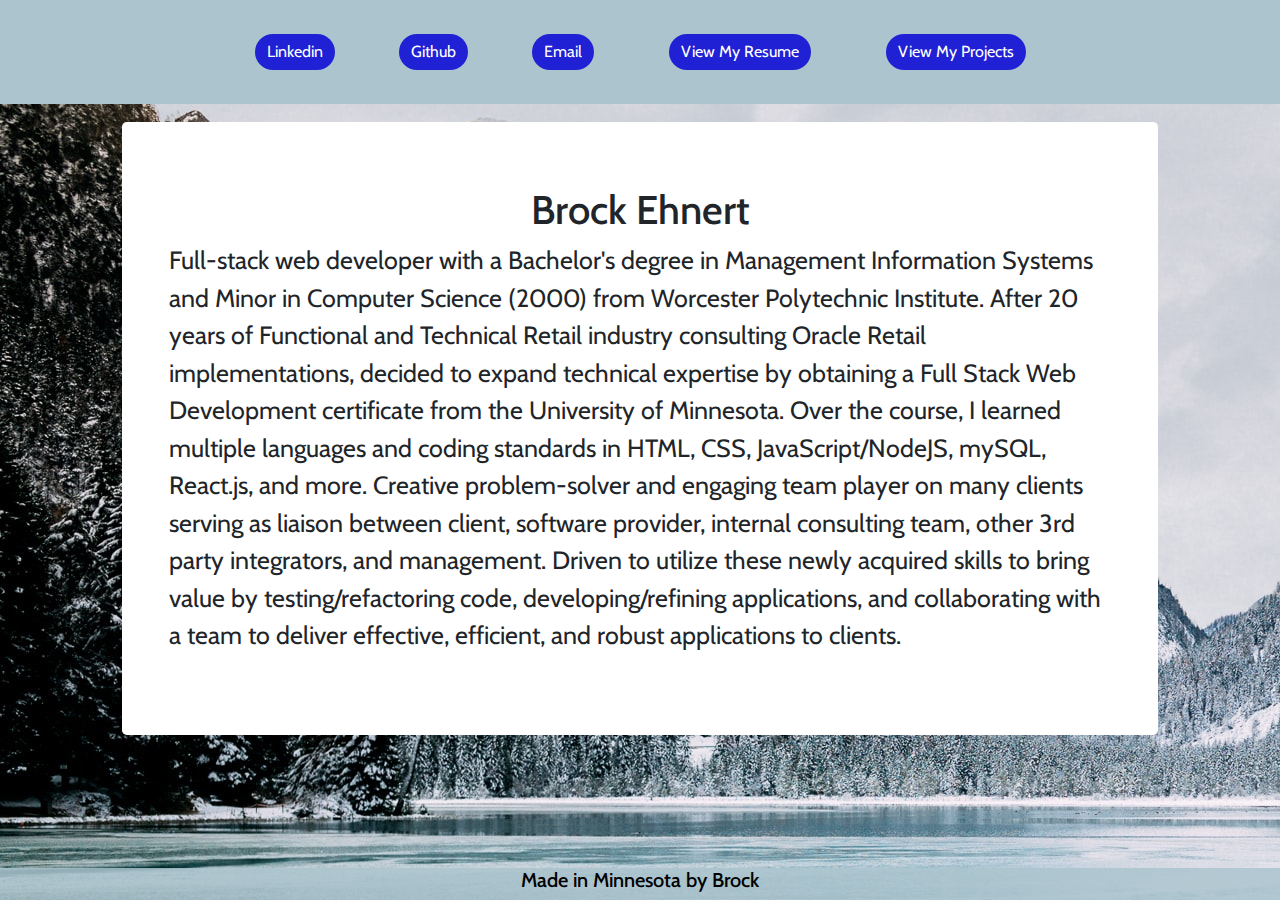
<file: index.html>
<!doctype html>
<html lang="en">

<head>
  <!-- Required meta tags -->
  <meta charset="utf-8">
  <meta name="viewport" content="width=device-width, initial-scale=1.0">
  ​
  <!-- Bootstrap CSS -->
  <link rel="stylesheet" href="https://stackpath.bootstrapcdn.com/bootstrap/4.3.1/css/bootstrap.min.css"
    integrity="sha384-ggOyR0iXCbMQv3Xipma34MD+dH/1fQ784/j6cY/iJTQUOhcWr7x9JvoRxT2MZw1T" crossorigin="anonymous">
    <link rel="preconnect" href="https://fonts.gstatic.com">
<link href="https://fonts.googleapis.com/css2?family=Cabin&display=swap" rel="stylesheet">
    <link href="https://fonts.googleapis.com/css2?family=Heebo:wght@300&family=Rubik&display=swap" rel="stylesheet">
    
  <link rel="stylesheet" href="style.css" />
  ​
  <!--this adds in the google font-->
  <style>
    body {
      font-family: 'Cabin', sans-serif;
      font-size: 48px;
    }

    h1 {
      text-align: center;
    }
  </style>

  ​<!--website title-->
  <title>Brock Ehnert</title>

  <!--navbar to direct you-->

  <head>
    <nav class="navbar"">

        <form action="https://www.linkedin.com/in/brockehnert/" method="get" target="_blank"
            class="btn no-border">
            <button style="background-color:rgb(32, 32, 212)" type="submit"
                class="btn btn-dark  no-border  rounded-pill">Linkedin</button>
        </form>
        ​
        <form action="https://github.com/BEhnert" method="get" target="_blank" class="btn no-border">
            <button style="background-color:rgb(32, 32, 212)" type="submit"
                class="btn btn-dark  no-border rounded-pill">Github</button>
        </form>
        ​
        <form action="mailto:behnert77@gmail.com" method="get" target="_blank" class="btn no-border">
            <button style="background-color:rgb(32, 32, 212)" type="submit"
                class="btn btn-dark no-border rounded-pill">Email</button>
        </form>

        <a href="resume.html" class="btn no-border">
            <button style="background-color:rgb(32, 32, 212)" class="btn btn-dark no-border rounded-pill">View My
                Resume</button>
        </a>

        <a href="projects.html" class="btn no-border">
          <button style="background-color:rgb(32, 32, 212)" class="btn btn-dark no-border rounded-pill">View My
            Projects</button>
        </a>
        </a>
    </nav>
</head>

<!--main content of the webpage-->
  <div class="col-md-10 m-auto">
    <div class="jumbotron">
      <div class="container-fluid">
        <h1 class="display-8" style="text-align: center";>Brock Ehnert</h1>
        <p class="lead" style="font-size: 25px;">Full-stack web developer with a Bachelor's degree in Management Information Systems and Minor in Computer Science (2000) from Worcester Polytechnic Institute. 
          After 20 years of Functional and Technical Retail industry consulting Oracle Retail implementations, decided to expand technical expertise by obtaining a Full Stack Web Development 
          certificate from the University of Minnesota.  Over the course, I learned multiple languages and coding standards in HTML, CSS, JavaScript/NodeJS, mySQL, React.js, and more.  
          Creative problem-solver and engaging team player on many clients serving as liaison between client, software provider, internal consulting team, other 3rd party integrators, and management.
         Driven to utilize these newly acquired skills to bring value by testing/refactoring code, developing/refining applications, and collaborating with a team to deliver effective, efficient, and robust applications to clients.</p>
      </div>
    </div>
</div>

<!--footer-->
<footer class="footer">
<h1 style="font-size:20px; ; text-align: center;">
  Made in Minnesota by Brock
</h1>
</footer>
</body>
</html>
</file>
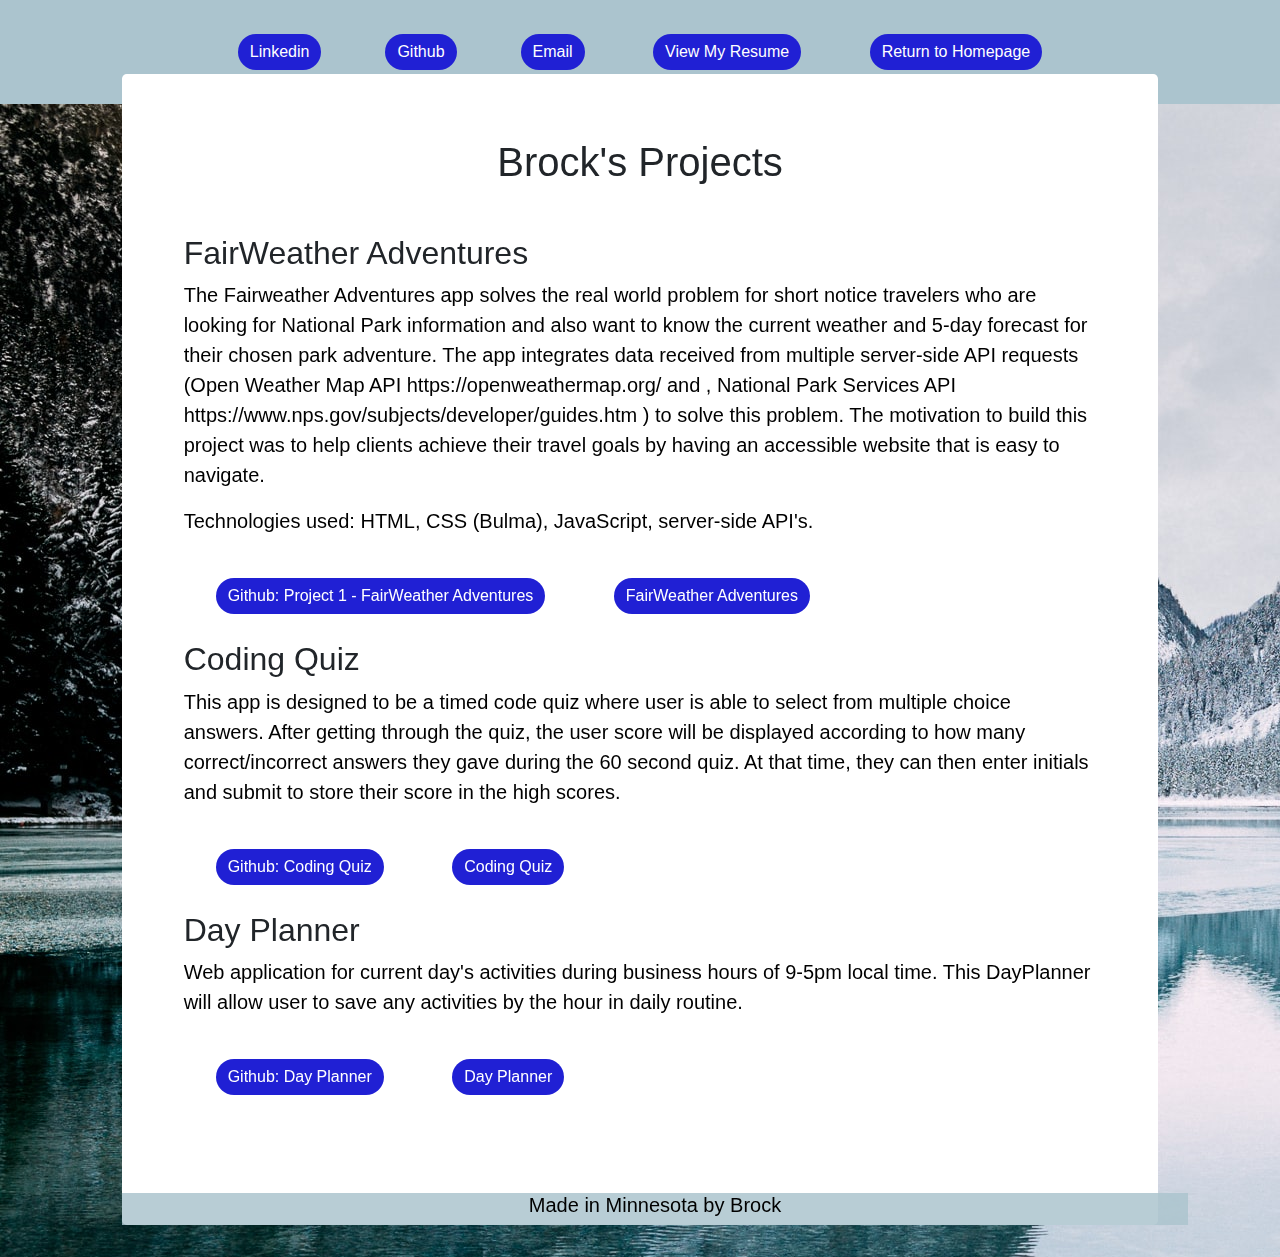
<file: projects.html>
<!doctype html>
<html lang="en">

<head>
    <!-- Required meta tags -->
    <meta charset="utf-8">
    <meta name="viewport" content="width=device-width, initial-scale=1.0">
    ​
    <!-- Bootstrap CSS -->
    <link rel="stylesheet" href="https://stackpath.bootstrapcdn.com/bootstrap/4.3.1/css/bootstrap.min.css"
        integrity="sha384-ggOyR0iXCbMQv3Xipma34MD+dH/1fQ784/j6cY/iJTQUOhcWr7x9JvoRxT2MZw1T" crossorigin="anonymous">
    <link rel="preconnect" href="https://fonts.gstatic.com">
    <link href="https://fonts.googleapis.com/css2?family=Libre+Franklin:wght@100&display=swap" rel="stylesheet">
    <link rel="stylesheet" href="style.css" />

    <!--google fonts-->
    <!-- <style>
        body {
            font-family: 'Libre Franklin', sans-serif;
            font-size: 48px;
        }

        h1 {
            text-align: center;
        }
    </style> -->

    <title>Brock Ehnert</title>

<body>

    <!--navbar to direct you-->

    <head>
        <nav class="navbar" style="text-align: center;">

            <form action="https://www.linkedin.com/in/brockehnert/" method="get" target="_blank" class="btn no-border">
                <button style="background-color:rgb(32, 32, 212)" type="submit"
                    class="btn btn-dark  no-border  rounded-pill">Linkedin</button>
            </form>
            ​
            <form action="https://github.com/BEhnert" method="get" target="_blank" class="btn no-border">
                <button style="background-color:rgb(32, 32, 212)" type="submit"
                    class="btn btn-dark  no-border rounded-pill">Github</button>
            </form>
            ​
            <form action="mailto:behnert@riministreet.com" method="get" target="_blank" class="btn no-border">
                <button style="background-color:rgb(32, 32, 212)" type="submit"
                    class="btn btn-dark no-border rounded-pill">Email</button>
            </form>

            <a href="resume.html" class="btn no-border">
                <button style="background-color:rgb(32, 32, 212)" class="btn btn-dark no-border rounded-pill">View My
                    Resume</button>
            </a>

            <a href="index.html" class="btn no-border">
                <button style="background-color:rgb(32, 32, 212)" class="btn btn-dark no-border rounded-pill">Return to
                    Homepage</button>
            </a>
            </a>
        </nav>
    </head>


    <!--made all text in a clickable button because it looks better-->
    <div class="col-md-10 m-auto">
        <div class="jumbotron">
            <div class="container-fluid">
                <h1>Brock's Projects</h1> <br>

                <p class="lead">
                <div class=container>
                    <h2>FairWeather Adventures</h2>
                    <p style="font-size: 20px; color:black">The Fairweather Adventures app solves the real world problem
                        for short notice travelers who are looking for National Park information and also want to know
                        the current weather and 5-day forecast for their chosen park adventure. The app integrates data
                        received from multiple server-side API requests (Open Weather Map API
                        https://openweathermap.org/ and , National Park Services API
                        https://www.nps.gov/subjects/developer/guides.htm ) to solve this problem. The motivation to
                        build this project was to help clients achieve their travel goals by having an accessible
                        website that is easy to navigate.</p>
                    <p style="font-size: 20px; color:black"> Technologies used: HTML, CSS (Bulma), JavaScript,
                        server-side API's.</p>
                    <form action="https://github.com/BEhnert/Fairweather-Adventures" method="get" target="_blank"
                        class="btn no-border">
                        <button style="background-color:rgb(32, 32, 212)" type="submit"
                            class="btn btn-dark  no-border rounded-pill">Github: Project 1 - FairWeather
                            Adventures
                        </button>
                    </form>
                        <form action="https://jrubio1995.github.io/Fairweather-Adventures/index.html" method="get"
                            target="_blank" class="btn no-border">
                            <button style="background-color:rgb(32, 32, 212)" type="submit"
                                class="btn btn-dark  no-border rounded-pill">FairWeather Adventures</button>
                        </form>
                </div>
                <div class=container>
                    <h2>Coding Quiz</h2>
                    <p style="font-size: 20px; color:black"">This app is designed to be a timed code quiz where user is able to select from multiple choice answers. After getting through the quiz, the user score will be displayed according to how many correct/incorrect answers they gave during the 60 second quiz. At that time, they can then enter initials and submit to store their score in the high scores.</p>
                <form action=" https://github.com/BEhnert/4-Coding_Quiz" method="get" target="_blank"
                        class="btn no-border">
                        <button style="background-color:rgb(32, 32, 212)" type="submit"
                            class="btn btn-dark  no-border rounded-pill">Github: Coding Quiz</button>
                        </form>
                    <form action="https://behnert.github.io/4-Coding_Quiz/" method="get" target="_blank"
                        class="btn no-border">
                        <button style="background-color:rgb(32, 32, 212)" type="submit"
                            class="btn btn-dark  no-border rounded-pill">Coding Quiz</button>
                    </form>
                </div>
                <div class=container>
                    <h2>Day Planner</h2>
                    <p style="font-size: 20px; color:black"">Web application for current day's activities during business hours of 9-5pm local time.  This DayPlanner will allow user to save any activities by the hour in daily routine.</p>
                <form action=" https://github.com/BEhnert/5-Day_Planner" method="get" target="_blank"
                        class="btn no-border">
                        <button style="background-color:rgb(32, 32, 212)" type="submit"
                            class="btn btn-dark  no-border rounded-pill">Github: Day Planner</button>
                </form>
                    <form action="https://behnert.github.io/5-Day_Planner/" method="get" target="_blank"
                        class="btn no-border">
                        <button style="background-color:rgb(32, 32, 212)" type="submit"
                            class="btn btn-dark  no-border rounded-pill">Day Planner</button>
                    </form>



                </div>
                ​</p>
            </div>
        </div>

        <!--footer-->
        <footer class="footer">
            <h1 style="font-size:20px; text-align: center;">
                Made in Minnesota by Brock
            </h1>
        </footer>

</body>

</html>
</file>
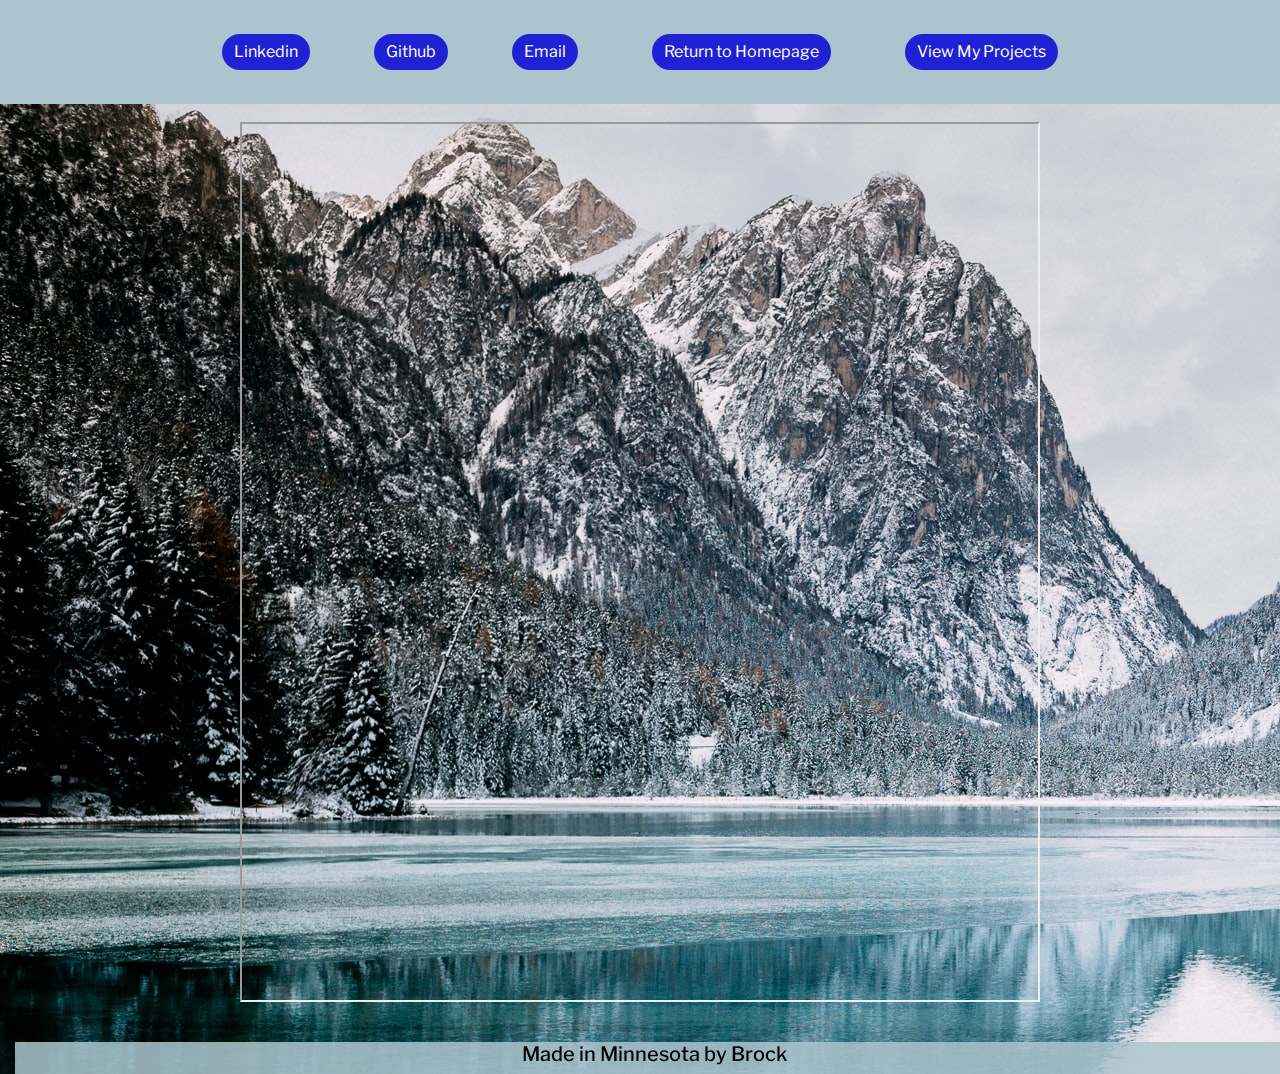
<file: resume.html>
<!doctype html>
<html lang="en">

<head>
  <!-- Required meta tags -->
  <meta charset="utf-8">
  <meta name="viewport" content="width=device-width, initial-scale=1.0">
  ​
  <!-- Bootstrap CSS -->
  <link rel="stylesheet" href="https://stackpath.bootstrapcdn.com/bootstrap/4.3.1/css/bootstrap.min.css"
    integrity="sha384-ggOyR0iXCbMQv3Xipma34MD+dH/1fQ784/j6cY/iJTQUOhcWr7x9JvoRxT2MZw1T" crossorigin="anonymous">
    <link rel="preconnect" href="https://fonts.gstatic.com">
    <link href="https://fonts.googleapis.com/css2?family=Libre+Franklin:wght@100&display=swap" rel="stylesheet">
  <link rel="stylesheet" href="style.css" />

  <!--google fonts-->
  <style>
    body {
        font-family: 'Libre Franklin', sans-serif;
      font-size: 48px;
    }

    h1 {
      text-align: center;
    }
  </style>

  <title>Brock Ehnert</title>

<body>

  <!--interactive navbar-->
  <head>
    <nav class="navbar" style="text-align: center;">

        <form action="https://www.linkedin.com/in/brockehnert/" method="get" target="_blank"
            class="btn no-border">
            <button style="background-color:rgb(32, 32, 212)" type="submit"
                class="btn btn-dark  no-border  rounded-pill">Linkedin</button>
        </form>
        ​
        <form action="https://github.com/BEhnert" method="get" target="_blank" class="btn no-border">
            <button style="background-color:rgb(32, 32, 212)" type="submit"
                class="btn btn-dark  no-border rounded-pill">Github</button>
        </form>
        ​
        <form action="mailto:behnert77@gmail.com" method="get" target="_blank" class="btn no-border">
            <button style="background-color:rgb(32, 32, 212)" type="submit"
                class="btn btn-dark no-border rounded-pill">Email</button>
        </form>

        <a href="index.html" class="btn no-border">
            <button style="background-color:rgb(32, 32, 212)" class="btn btn-dark no-border rounded-pill">Return to Homepage</button>
        </a>

        <a href="projects.html" class="btn no-border">
          <button style="background-color:rgb(32, 32, 212)" class="btn btn-dark no-border rounded-pill">View My
            Projects</button>
        </a>
        </a>
    </nav>
</head>

    <div class="col-md-12 m-auto">

    <iframe src="https://drive.google.com/file/d/18__uYqdf8sOU4iYoBrVFS5O5AjuMwxGw/preview" width="800" height="880"></iframe>


​
<!--footer-->

<footer class="footer">
  <h1 style="font-size:20px;  text-align: center;">
    Made in Minnesota by Brock
  </h1>
  </footer>
</body>

</html>
</file>
<file: style.css>
.gradient-bg, body {
    background: rgb(32, 32, 212);
    background-image: url("mountain.jpg");
}

h1 {
  text-align: center;
}

iframe {
  display: block;
  margin:auto;
}

.jumbotron {
    background: rgba(171, 196, 206, 0.85);
    background: radial-gradient(circle, white);
}

.navbar {
    text-align: center;
    overflow: hidden;
    position: fixed;
    top: 0; 
    width: 100%; 
    display: inline-block;
    float: none;
    background: rgb(171, 196, 206);
  }


.no-border {
    border: none;
    margin:10px;
}

.footer {
  position: absolute;
  bottom: 0;
  width: 100%;
  background: rgba(171, 196, 206, 0.85);
  color:black
}

.page {
  position: relative;
  page-break-after: always;
  width: 8.5in;
  height: 11in;
  overflow: hidden;
}

body {
    margin-top: 50px;
  }
</file>
